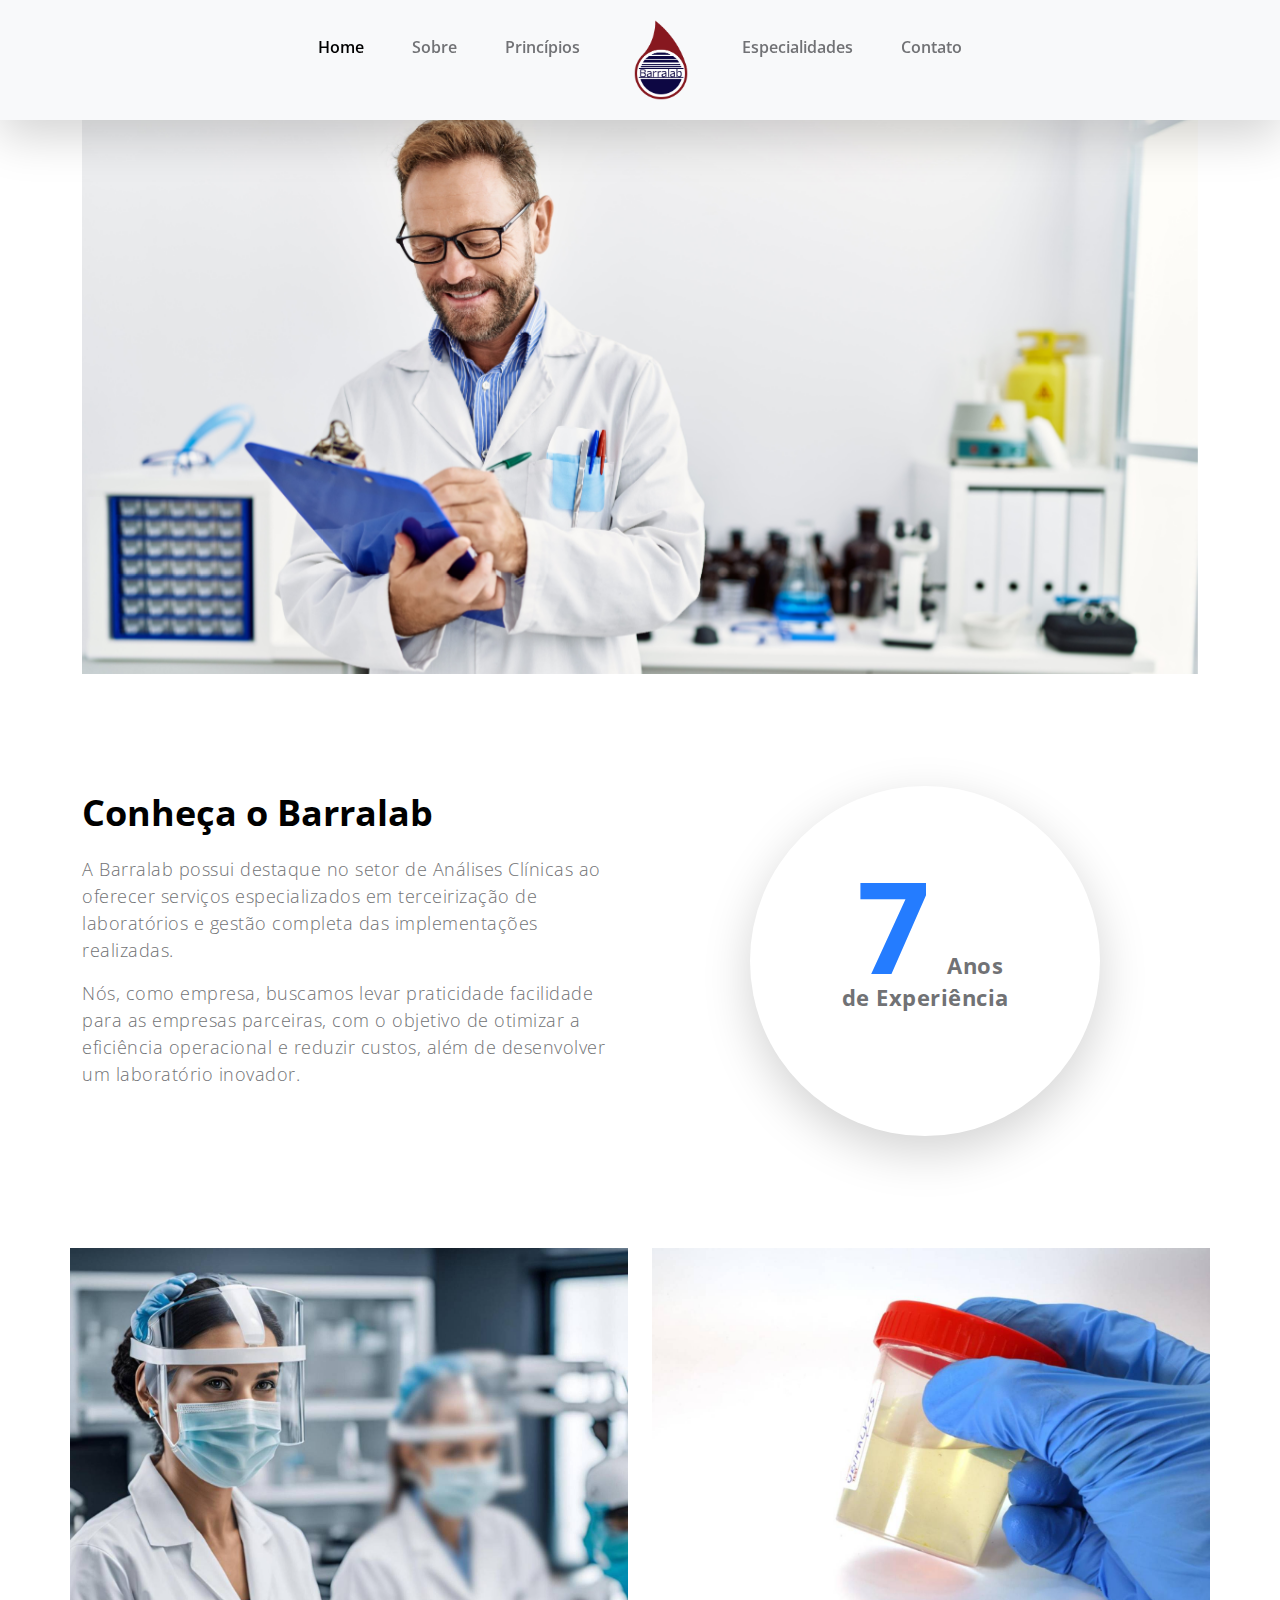
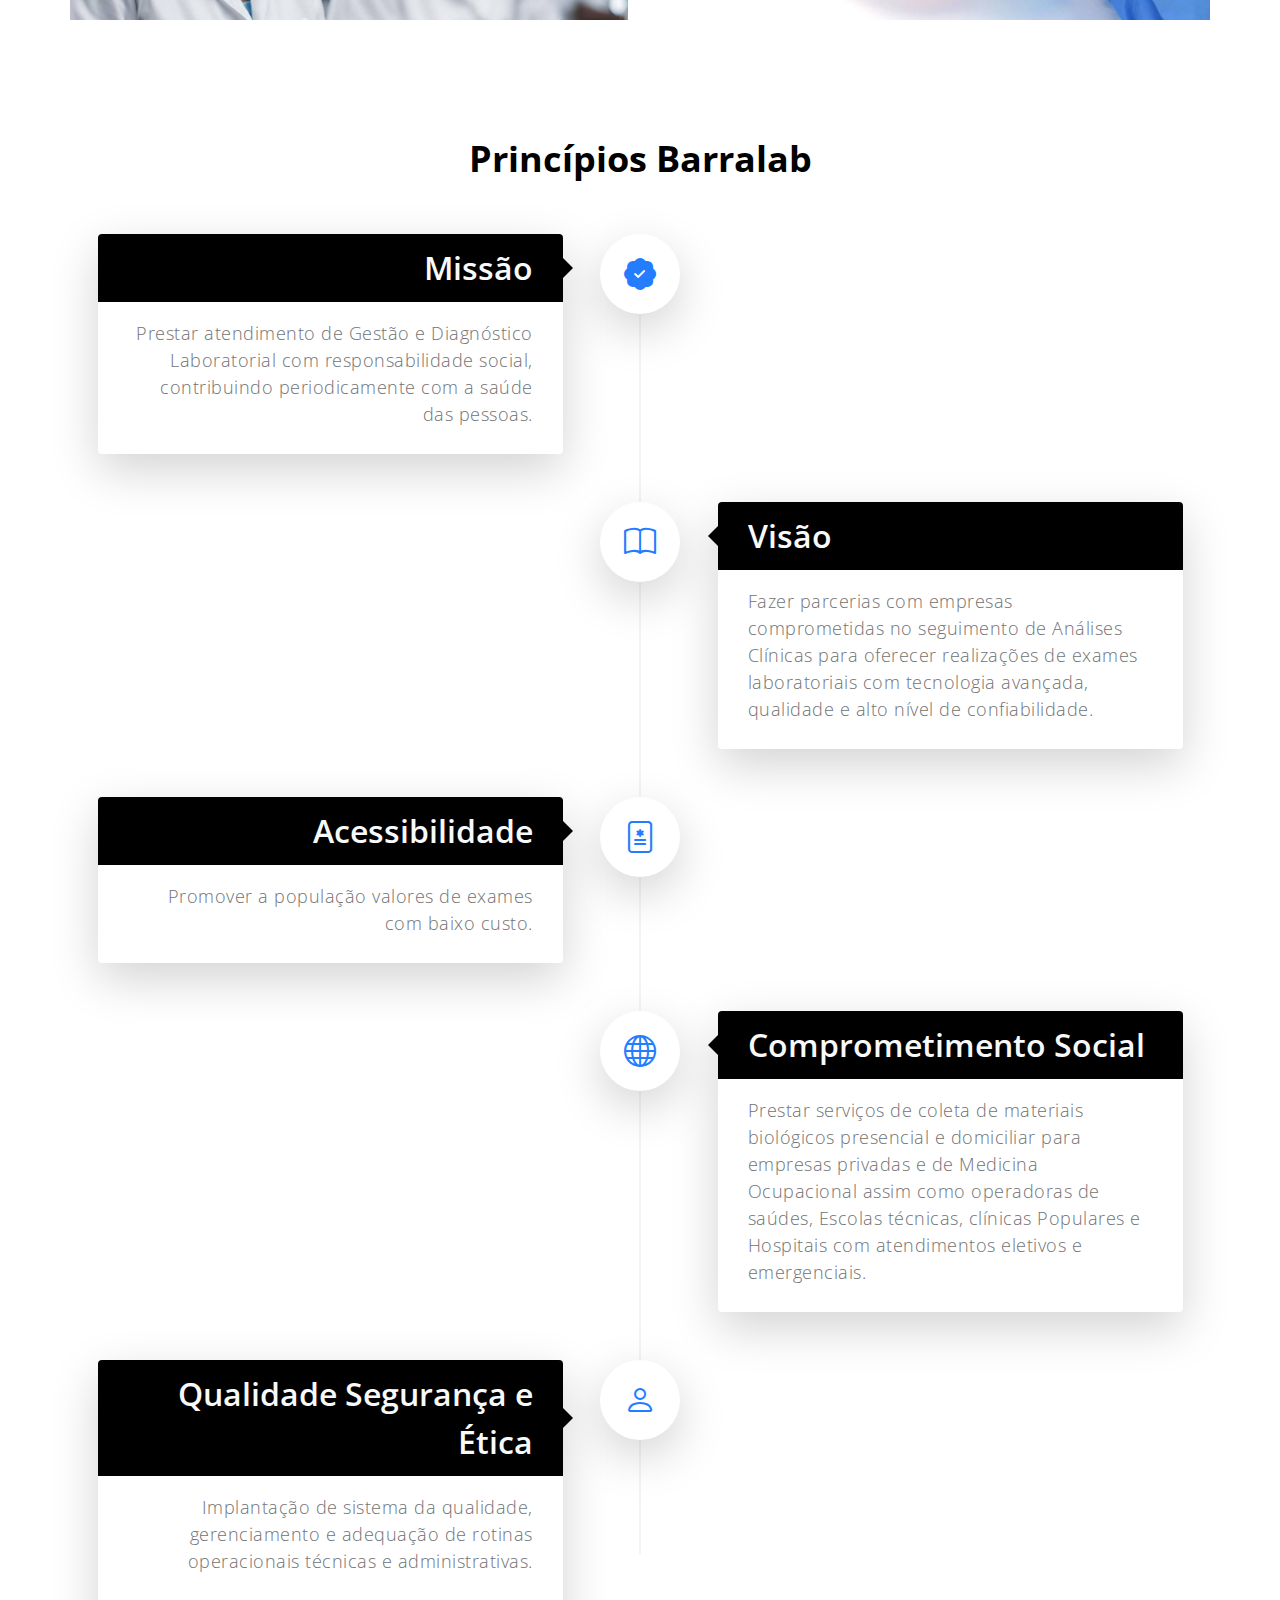
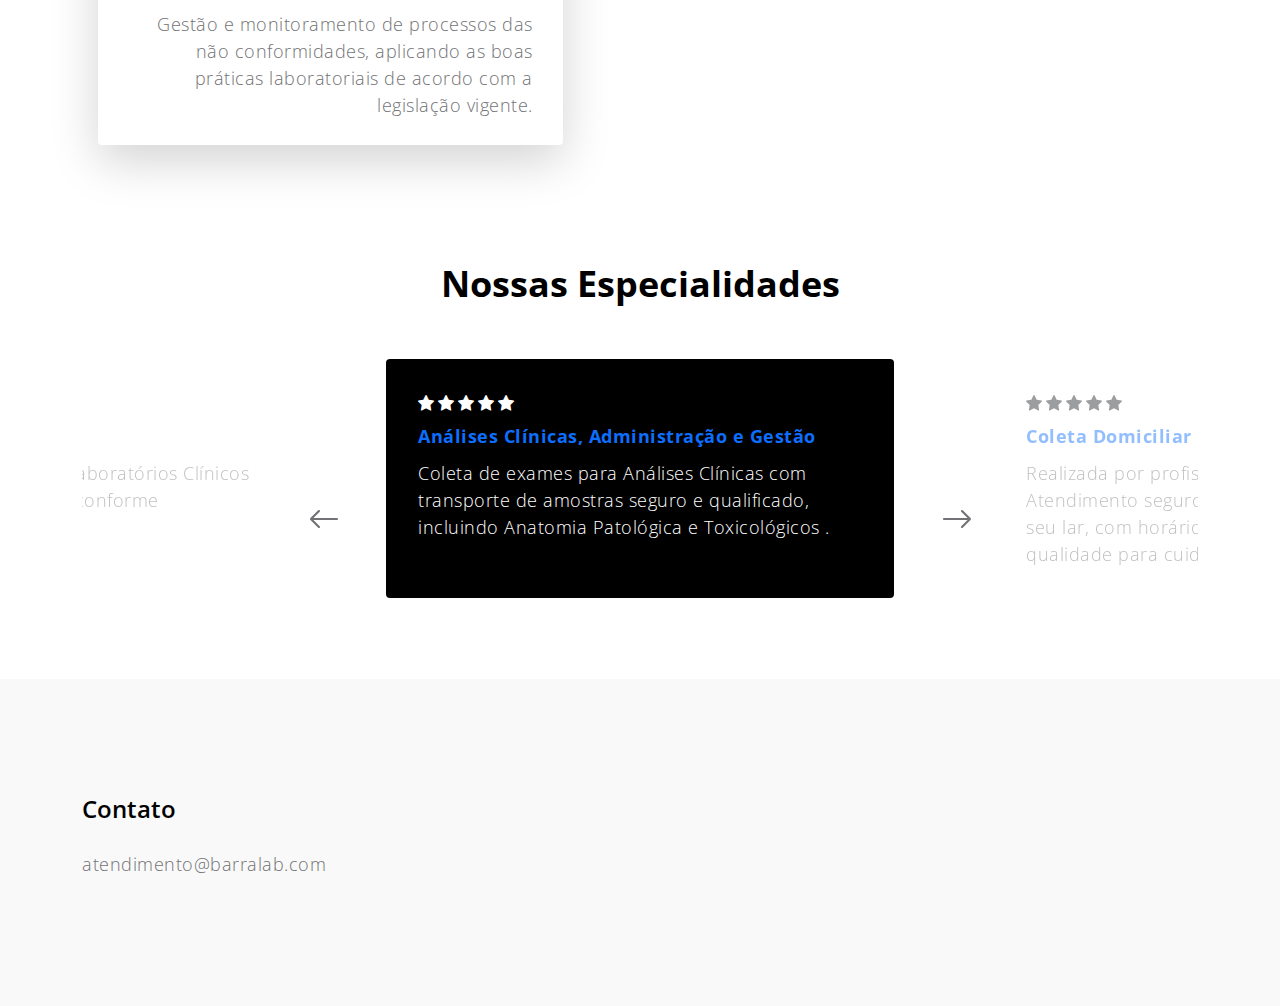
<file: index.html>
<!doctype html>
<html lang="en">
    <head>
        <meta charset="utf-8">
        <meta name="viewport" content="width=device-width, initial-scale=1">
        <meta name="keywords" content="laboratório, análises, clinícas, laboratorio, analises, clinicas, gestao, laboratorial, gestão, barralab, coleta, domiciliar, exames, patológicos, patológico, patologicos, patologico, patologia, toxicológicos, tocicologicos, toxicológico, toxicologico">

        <meta name="description" content="">
        <meta name="Fellipe Santiago" content="">

        <title>Barralab Gestão Laboratorial & Análises Clínicas</title>

        <!-- CSS FILES -->        
        <link rel="preconnect" href="https://fonts.googleapis.com">
        
        <link rel="preconnect" href="https://fonts.gstatic.com" crossorigin>
        
        <link href="https://fonts.googleapis.com/css2?family=Open+Sans:wght@300;400;600;700&display=swap" rel="stylesheet">

        <link href="css/bootstrap.min.css" rel="stylesheet">

        <link href="css/bootstrap-icons.css" rel="stylesheet">

        <link href="css/owl.carousel.min.css" rel="stylesheet">

        <link href="css/owl.theme.default.min.css" rel="stylesheet">

        <link href="css/templatemo-medic-care.css" rel="stylesheet">
<!--

TemplateMo 566 Medic Care

https://templatemo.com/tm-566-medic-care

-->
    </head>
    
    <body id="top">
    
        <main>

            <nav class="navbar navbar-expand-lg bg-light fixed-top shadow-lg">
                <div class="container">
                    <a class="navbar-brand mx-auto d-lg-none" href="index.html">
                        <div class="LogoCentral"><img src="images/gallery/BarralabLogo.png"></div>
                        
                            <!-- 
                            Medic Care
                            <strong class="d-block">Health Specialist</strong>
                            -->
                    </a>

                    <button class="navbar-toggler" type="button" data-bs-toggle="collapse" data-bs-target="#navbarNav" aria-controls="navbarNav" aria-expanded="false" aria-label="Toggle navigation">
                        <span class="navbar-toggler-icon"></span>
                    </button>

                    <div class="collapse navbar-collapse" id="navbarNav">
                        <ul class="navbar-nav mx-auto">
                            <li class="nav-item active">
                                <a class="nav-link" href="#hero">Home</a>
                            </li>

                            <li class="nav-item">
                                <a class="nav-link" href="#about">Sobre</a>
                            </li>

                            <li class="nav-item">
                                <a class="nav-link" href="#timeline">Princípios</a>
                            </li>

                            <a class="navbar-brand d-none d-lg-block" href="index.html">
                                <div class="LogoCentral"><img src="images/gallery/BarralabLogo.png"></div>
                                    <!--
                                    Medic Care
                                    <strong class="d-block">Health Specialist</strong>
                                    -->
                            </a>

                            <li class="nav-item">
                                <a class="nav-link" href="#reviews">Especialidades</a>
                            </li>

                            <!--<li class="nav-item">
                                <a class="nav-link" href="https://www.apluslab.com.br/barraresultados/">Resultados de Exames</a>
                            </li>-->

                            <li class="nav-item">
                                <a class="nav-link" href="#contact">Contato</a>
                            </li>
                        </ul>
                    </div>

                </div>
            </nav>

            <section class="hero" id="hero">
                <div class="container">
                    <div class="row">

                        <div class="col-12">
                            <div id="myCarousel" class="carousel slide carousel-fade" data-bs-ride="carousel">
                                <div class="carousel-inner">
                                    <div class="carousel-item active">
                                        <img src="images/slider/portrait-successful-mid-adult-doctor-with-crossed-arms.jpg" class="img-fluid" alt="">
                                    </div>

                                    <div class="carousel-item">
                                        <img src="images/slider/young-asian-female-dentist-white-coat-posing-clinic-equipment.jpg" class="img-fluid" alt="">
                                    </div>

                                    <div class="carousel-item">
                                        <img src="images/slider/doctor-s-hand-holding-stethoscope-closeup.jpg" class="img-fluid" alt="">
                                    </div>
                                </div>
                            </div>

                            <!--
                            <div class="heroText d-flex flex-column justify-content-center">

                                <h1 class="mt-auto mb-2">
                                    Better
                                    <div class="animated-info">
                                        <span class="animated-item">health</span>
                                        <span class="animated-item">days</span>
                                        <span class="animated-item">lives</span>
                                    </div>
                                </h1>

                                <p class="mb-4">Medic Care is a Bootstrap 5 Template provided by TemplateMo website. Credits go to FreePik and RawPixel for images used in this template.</p>

                                <div class="heroLinks d-flex flex-wrap align-items-center">
                                    <a class="custom-link me-4" href="#about" data-hover="Learn More">Learn More</a>

                                    <p class="contact-phone mb-0"><i class="bi-phone"></i> 010-020-0340</p>
                                </div>
                            </div>
                            -->
                        </div>

                    </div>
                </div>
            </section>

            <section class="section-padding" id="about">
                <div class="container">
                    <div class="row">

                        <div class="col-lg-6 col-md-6 col-12">
                            <h2 class="mb-lg-3 mb-3">Conheça o Barralab</h2>

                            <p>A Barralab possui destaque no setor de Análises Clínicas ao oferecer serviços especializados em terceirização de laboratórios e gestão completa das implementações realizadas.</p>

                            <p>Nós, como empresa, buscamos levar praticidade facilidade para as empresas parceiras, com o objetivo de otimizar a eficiência operacional e reduzir custos, além de desenvolver um laboratório inovador.</p>
                        </div>

                        <div class="col-lg-4 col-md-5 col-12 mx-auto">
                            <div class="featured-circle bg-white shadow-lg d-flex justify-content-center align-items-center">
                                <p class="featured-text"><span class="featured-number">7</span> Anos<br> de Experiência</p>
                            </div>
                        </div>

                    </div>
                </div>
            </section>

            <section class="gallery">
                <div class="container">
                    <div class="row">

                        <div class="col-lg-6 col-6 ps-0">
                            <img src="images/gallery/female-doctor-with-presenting-hand-gesture.jpg" class="img-fluid galleryImage" alt="wear a mask" title="Amostra Laboratorial">
                        </div>

                        <div class="col-lg-6 col-6 pe-0">
                            <img src="images/gallery/medium-shot-man-getting-vaccine.jpg" class="img-fluid galleryImage" alt="get a vaccine" title="Profissionais com EPI de laboratório">
                        </div>

                    </div>
                </div>
            </section>

            <section class="section-padding pb-0" id="timeline">
                <div class="container">
                    <div class="row">

                        <h2 class="text-center mb-lg-5 mb-4">Princípios Barralab</h2>
                        
                        <div class="timeline">
                            <div class="row g-0 justify-content-end justify-content-md-around align-items-start timeline-nodes">
                                <div class="col-9 col-md-5 me-md-4 me-lg-0 order-3 order-md-1 timeline-content bg-white shadow-lg">
                                    <h3 class=" text-light">Missão</h3>

                                    <p>Prestar atendimento de Gestão e Diagnóstico Laboratorial com responsabilidade social, contribuindo periodicamente com a saúde das pessoas.</p>
                                </div>

                                <div class="col-3 col-sm-1 order-2 timeline-icons text-md-center">
                                    <i class="bi-patch-check-fill timeline-icon"></i>
                                </div>

                                <div class="col-9 col-md-5 ps-md-3 ps-lg-0 order-1 order-md-3 py-4 timeline-date">
                                    <time><!--<2021-07-31 Saturday>--></time>
                                </div>
                            </div>

                            <div class="row g-0 justify-content-end justify-content-md-around align-items-start timeline-nodes my-lg-5 my-4">
                                <div class="col-9 col-md-5 ms-md-4 ms-lg-0 order-3 order-md-1 timeline-content bg-white shadow-lg">
                                    <h3 class=" text-light">Visão</h3>

                                    <p>Fazer parcerias com empresas comprometidas no seguimento de Análises Clínicas para oferecer realizações de exames laboratoriais com tecnologia avançada, qualidade e alto nível de confiabilidade.</p>
                                </div>

                                <div class="col-3 col-sm-1 order-2 timeline-icons text-md-center">
                                    <i class="bi-book timeline-icon"></i>
                                </div>

                                <div class="col-9 col-md-5 pe-md-3 pe-lg-0 order-1 order-md-3 py-4 timeline-date">
                                    <time><!--2021-07-15 Thursday--></time>
                                </div>
                            </div>

                            <div class="row g-0 justify-content-end justify-content-md-around align-items-start timeline-nodes">
                                <div class="col-9 col-md-5 me-md-4 me-lg-0 order-3 order-md-1 timeline-content bg-white shadow-lg">
                                    <h3 class=" text-light">Acessibilidade</h3>

                                    <p>Promover a população valores de exames com baixo custo.</p>
                                </div>

                                <div class="col-3 col-sm-1 order-2 timeline-icons text-md-center">
                                    <i class="bi-file-medical timeline-icon"></i>
                                </div>

                                <div class="col-9 col-md-5 ps-md-3 ps-lg-0 order-1 order-md-3 py-4 timeline-date">
                                    <time><!--2021-06-28 Monday--></time>
                                </div>
                            </div>

                            <div class="row g-0 justify-content-end justify-content-md-around align-items-start timeline-nodes my-lg-5 my-4">
                                <div class="col-9 col-md-5 ms-md-4 ms-lg-0 order-3 order-md-1 timeline-content bg-white shadow-lg">
                                    <h3 class=" text-light">Comprometimento Social</h3>

                                    <p>Prestar serviços de coleta de materiais biológicos presencial e domiciliar para empresas privadas e de Medicina Ocupacional assim como operadoras de saúdes, Escolas técnicas, clínicas Populares e Hospitais com atendimentos eletivos e emergenciais.</p>
                                </div>

                                <div class="col-3 col-sm-1 order-2 timeline-icons text-md-center">
                                    <i class="bi-globe timeline-icon"></i>
                                </div>

                                <div class="col-9 col-md-5 pe-md-3 pe-lg-0 order-1 order-md-3 py-4 timeline-date">
                                    <time><!-- 2021-05-30 Sunday--></time>
                                </div>
                            </div>

                            <div class="row g-0 justify-content-end justify-content-md-around align-items-start timeline-nodes">
                                <div class="col-9 col-md-5 me-md-4 me-lg-0 order-3 order-md-1 timeline-content bg-white shadow-lg">
                                    <h3 class=" text-light">Qualidade Segurança e Ética</h3>

                                    <p>Implantação de sistema da qualidade, gerenciamento e adequação de rotinas operacionais técnicas e administrativas.</p>
                                    <p>Gestão e monitoramento de processos das não conformidades, aplicando as boas práticas laboratoriais de acordo com a legislação vigente.</p>
                                </div>

                                <div class="col-3 col-sm-1 order-2 timeline-icons text-md-center">
                                    <i class="bi-person timeline-icon"></i>
                                </div>

                                <div class="col-9 col-md-5 ps-md-3 ps-lg-0 order-1 order-md-3 py-4 timeline-date">
                                    <time><!--2021-05-18 Tuesday--></time>
                                </div>
                            </div>
                        </div>

                    </div>
                </div>
            </section>

            <section class="section-padding pb-0" id="reviews">
                <div class="container">
                    <div class="row">

                        <div class="col-12">
                            <h2 class="text-center mb-lg-5 mb-4">Nossas Especialidades</h2>

                            <div class="owl-carousel reviews-carousel">

                                <figure class="reviews-thumb d-flex flex-wrap align-items-center rounded">
                                    <div class="reviews-stars">
                                        <i class="bi-star-fill"></i>
                                        <i class="bi-star-fill"></i>
                                        <i class="bi-star-fill"></i>
                                        <i class="bi-star-fill"></i>
                                        <i class="bi-star-fill"></i>
                                    </div>

                                    <p class="text-primary d-block mt-2 mb-0 w-100"><strong>Análises Clínicas, Administração e Gestão</strong></p>

                                    <p class="reviews-text w-100">Coleta de exames para Análises Clínicas com transporte de amostras seguro e qualificado, incluindo Anatomia Patológica e Toxicológicos .</p>

                                    <!--<img src="images/reviews/beautiful-woman-face-portrait-brown-background.jpeg" class="img-fluid reviews-image" alt="">

                                     <figcaption class="ms-4">
                                        <strong>Marie</strong>

                                        <span class="text-muted">Patient</span>
                                    </figcaption> -->
                                </figure>

                                <figure class="reviews-thumb d-flex flex-wrap align-items-center rounded">
                                    <div class="reviews-stars">
                                        <i class="bi-star-fill"></i>
                                        <i class="bi-star-fill"></i>
                                        <i class="bi-star-fill"></i>
                                        <i class="bi-star-fill"></i>
                                        <i class="bi-star-fill"></i>
                                    </div>

                                    <p class="text-primary d-block mt-2 mb-0 w-100"><strong>Coleta Domiciliar</strong></p>

                                    <p class="reviews-text w-100">Realizada por profissionais qualificados. Atendimento seguro e eficiente no conforto do seu lar, com horários flexíveis. Praticidade e qualidade para cuidar da sua saúde.</p>

                                    <!-- <img src="images/reviews/senior-man-wearing-white-face-mask-covid-19-campaign-with-design-space.jpeg" class="img-fluid reviews-image" alt="">

                                    <figcaption class="ms-4">
                                        <strong>Ben Walker</strong>

                                        <span class="text-muted">Recovered</span>
                                    </figcaption> -->
                                </figure>

                                <figure class="reviews-thumb d-flex flex-wrap align-items-center rounded">
                                    <div class="reviews-stars">
                                        <i class="bi-star-fill"></i>
                                        <i class="bi-star-fill"></i>
                                        <i class="bi-star-fill"></i>
                                        <i class="bi-star-fill"></i>
                                        <i class="bi-star-fill"></i>
                                    </div>

                                    <p class="text-primary d-block mt-2 mb-0 w-100"><strong>Gestão de qualidade</strong></p>

                                    <p class="reviews-text w-100">Experiênvia em saúde pública e vigilância sanitária, com melhoria contínua e segurança dos serviços. Garantimos conformidade com normas, promovendo práticas eficientes para proteger a saúde da comunidade. Compromisso com qualidade em cada ação.</p>

                                    <!-- <img src="images/reviews/portrait-british-woman.jpeg" class="img-fluid reviews-image" alt="">

                                    <figcaption class="ms-4">
                                        <strong>Laura Zono</strong>

                                        <span class="text-muted">New Patient</span>
                                    </figcaption> -->
                                </figure>

                                <figure class="reviews-thumb d-flex flex-wrap align-items-center rounded">
                                    <div class="reviews-stars">
                                        <i class="bi-star-fill"></i>
                                        <i class="bi-star-fill"></i>
                                        <i class="bi-star-fill"></i>
                                        <i class="bi-star-fill"></i>
                                        <i class="bi-star-fill"></i>
                                    </div>

                                    <p class="text-primary d-block mt-2 mb-0 w-100"><strong>Implantação e adequação</strong></p>

                                    <p class="reviews-text w-100">Implantação e Adequação de laboratórios Clínicos  Hospitalares e Ambulatoriais  , conforme normativas vigentes .</p>

                                   <!-- <img src="images/reviews/woman-wearing-mask-face-closeup-covid-19-green-background.jpeg" class="img-fluid reviews-image" alt="">

                                    <figcaption class="ms-4">
                                        <strong>Rosey</strong>

                                        <span class="text-muted">Almost Recovered</span>
                                    </figcaption> -->
                                </figure>
                               
                            </div>
                        </div>

                    </div>
                </div>
            </section>

            <!-- <section class="section-padding" id="booking">
                <div class="container">
                    <div class="row">
                    
                        <div class="col-lg-8 col-12 mx-auto">
                            <div class="booking-form">
                                
                                <h2 class="text-center mb-lg-3 mb-2">Book an appointment</h2>
                            
                                <form role="form" action="#booking" method="post">
                                    <div class="row">
                                        <div class="col-lg-6 col-12">
                                            <input type="text" name="name" id="name" class="form-control" placeholder="Full name" required>
                                        </div>

                                        <div class="col-lg-6 col-12">
                                            <input type="email" name="email" id="email" pattern="[^ @]*@[^ @]*" class="form-control" placeholder="Email address" required>
                                        </div>

                                        <div class="col-lg-6 col-12">
                                            <input type="telephone" name="phone" id="phone" pattern="[0-9]{3}-[0-9]{3}-[0-9]{4}" class="form-control" placeholder="Phone: 123-456-7890">
                                        </div>

                                        <div class="col-lg-6 col-12">
                                            <input type="date" name="date" id="date" value="" class="form-control">
                                            
                                        </div>

                                        <div class="col-12">
                                            <textarea class="form-control" rows="5" id="message" name="message" placeholder="Additional Message"></textarea>
                                        </div>

                                        <div class="col-lg-3 col-md-4 col-6 mx-auto">
                                            <button type="submit" class="form-control" id="submit-button">Book Now</button>
                                        </div>
                                    </div>
                                </form>

                            </div>
                        </div>

                    </div>
                </div>
            </section>
            -->

        </main>

        <footer class="site-footer section-padding" id="contact">
            <div class="container">
                <div class="row">
                    <!-- 
                    <div class="col-lg-5 me-auto col-12">
                        <h5 class="mb-lg-4 mb-3">Opening Hours</h5>

                        <ul class="list-group list-group-flush">
                            <li class="list-group-item d-flex">
                                Sunday : Closed
                            </li>

                            <li class="list-group-item d-flex">
                                Monday, Tuesday - Firday
                                <span>8:00 AM - 3:30 PM</span>
                            </li>

                            <li class="list-group-item d-flex">
                                Saturday
                                <span>10:30 AM - 5:30 PM</span>
                            </li>
                        </ul>
                    </div>
                    -->

                    <div class="col-lg-2 col-md-6 col-12 my-4 my-lg-0">
                        <h5 class="mb-lg-4 mb-3">Contato</h5>

                        <p><a href="mailto:hello@company.co">atendimento@barralab.com</a><p>

                        <!-- <p>123 Digital Art Street, San Diego, CA 92123</p> -->
                    </div>
                    
                    <!--
                    <div class="col-lg-3 col-md-6 col-12 ms-auto">
                        <h5 class="mb-lg-4 mb-2">Socials</h5>

                        <ul class="social-icon">
                            <li><a href="#" class="social-icon-link bi-facebook"></a></li>

                            <li><a href="#" class="social-icon-link bi-twitter"></a></li>

                            <li><a href="#" class="social-icon-link bi-instagram"></a></li>

                            <li><a href="#" class="social-icon-link bi-youtube"></a></li>
                        </ul>

                        <div>
                            <p class="copyright-text">Copyright © Medic Care 2021 
                            <br><br>Design: <a href="https://templatemo.com" target="_parent">TemplateMo</a></p>
                            <p class="copyright-text">Distributed By: <a href="https://themewagon.com" target="_parent">Themewagon</a></p>
                        </div>
                    </div>
                    -->
                   

                </div>
            </section>
        </footer>

        <!-- JAVASCRIPT FILES -->
        <script src="js/jquery.min.js"></script>
        <script src="js/bootstrap.bundle.min.js"></script>
        <script src="js/owl.carousel.min.js"></script>
        <script src="js/scrollspy.min.js"></script>
        <script src="js/custom.js"></script>
<!--

TemplateMo 566 Medic Care

https://templatemo.com/tm-566-medic-care

-->
    </body>
</html>
</file>
<file: css/templatemo-medic-care.css>
/*

TemplateMo 566 Medic Care

https://templatemo.com/tm-566-medic-care

*/

/*---------------------------------------
  CUSTOM PROPERTIES ( VARIABLES )             
-----------------------------------------*/
:root {
  --white-color:                  #FFFFFF;
  --primary-color:                #247cFF;
  --section-bg-color:             #F9F9F9;
  --dark-color:                   #000000;
  --title-color:                  #565758;
  --p-color:                      #717275;
  --border-color:                 #eaeaea;

  --body-font-family:             'Open Sans', sans-serif;

  --h1-font-size:                 48px;
  --h2-font-size:                 36px;
  --h3-font-size:                 32px;
  --h4-font-size:                 28px;
  --h5-font-size:                 24px;
  --h6-font-size:                 22px;
  --p-font-size:                  18px;
  --menu-font-size:               16px;

  --font-weight-light:            300;
  --font-weight-normal:           400;
  --font-weight-semibold:         600;
  --font-weight-bold:             700;
}

body {
    background: var(--white-color);
    font-family: var(--body-font-family);    
    position: relative;
    padding-top: 94px;
}

/*---------------------------------------
  TYPOGRAPHY               
-----------------------------------------*/

h2,
h3,
h4,
h5,
h6 {
  color: var(--dark-color);
  line-height: inherit;
}

h1,
h2,
h3,
h4,
h5,
h6 {
  font-weight: var(--font-weight-semibold);
}

h1,
h2 {
  font-weight: var(--font-weight-bold);
}

h1 {
  font-size: var(--h1-font-size);
  line-height: normal;
}

h2 {
  font-size: var(--h2-font-size);
}

h3 {
  font-size: var(--h3-font-size);
}

h4 {
  font-size: var(--h4-font-size);
}

h5 {
  font-size: var(--h5-font-size);
}

h6 {
  font-size: var(--h6-font-size);
}

p {
  color: var(--p-color);
  font-size: var(--p-font-size);
  font-weight: var(--font-weight-light);
  letter-spacing: 0.5px;
}

a, 
button {
  touch-action: manipulation;
  transition: all 0.3s;
}

a {
  color: var(--p-color);
  text-decoration: none;
}

a:hover {
  color: var(--primary-color);
}

.section-padding {
  padding-top: 7rem;
  padding-bottom: 7rem;
}

/*---------------------------------------
  CUSTOM LINK               
-----------------------------------------*/
.custom-link {
  display: inline-block;
  text-decoration: none;
  border: 1px solid var(--border-color);
  color: var(--primary-color);
  pointer-events: auto;
  font-weight: var(--font-weight-semibold);
  line-height: 40px;
  position: relative;
  padding: 0 30px;
  box-sizing: border-box;
  margin: 0;
  -webkit-user-select: none;
     -moz-user-select: none;
      -ms-user-select: none;
          user-select: none;
  overflow: hidden;
  border-radius: 0;
  text-transform: uppercase;
}

.custom-link::before {
  content: attr(data-hover);
  background-color: var(--border-color);
  color: var(--primary-color);
  position: absolute;
  top: 100%;
  bottom: 0;
  left: 0;
  transition: all 300ms cubic-bezier(0.19, 1, 0.56, 1);
  right: 0;
  text-align: center;
}

.custom-link:hover::before {
  top: 0;
}

b,
strong {
  font-weight: var(--font-weight-bold);
}

/*---------------------------------------
  LIST GROUP               
-----------------------------------------*/
.list-group-item {
  background-color: transparent;
  color: var(--p-color);
  font-size: var(--p-font-size);
  padding: 1rem 0;
}

.list-group-item:first-child {
  padding-top: 0;
}

.list-group-item span {
  font-weight: var(--font-weight-semibold);
  margin-left: auto;
}

/*---------------------------------------
  ANIMATED TEXT              
-----------------------------------------*/
.animated {
  position: relative;
}

.animated-info {
  display: inline-block;
  vertical-align: top;
  min-width: 250px;
  position: relative;
}

.animated-item {
  color: var(--primary-color);
}

.animated-item {
  display: block;
  opacity: 0;
  overflow: hidden;
  position: absolute;
  top: 0;
  right: 0;
  left: 0;
  animation: BottomTotop 6s linear infinite 0s;
}

.animated-item:nth-child(2n+2) {
  animation-delay: 2s;
}

.animated-item:nth-child(3n+3) {
  animation-delay: 4s;
}

@keyframes BottomTotop {
  0% {
    opacity: 0;
  }
  5% {
    opacity: 0;
    transform: translateY(5px);
  }
  10% {
    opacity: 1;
    transform: translateY(0px);
  }
  25% {
    opacity: 1;
    transform: translateY(0px);
  }
  30% {
    opacity: 0;
    transform: translateY(5px);
  }
  80% {
    opacity: 0;
  }
  100% {
    opacity: 0;
  }
}

/*---------------------------------------
  HERO              
-----------------------------------------*/
.hero {  
  padding-top: 0rem;
}

.hero .container {
  position: relative;
  overflow: hidden;
  height: 580px;
}

.heroText {
  background: var(--white-color);
  position: absolute;
  z-index: 2;
  bottom: 0;
  right: 0;
  padding: 1.5rem 2.5rem;
  width: 50%;
}

.contact-phone {
  font-weight: var(--font-weight-semibold);
}

/*---------------------------------------
  FEATURED              
-----------------------------------------*/
.featured-circle {
  border-radius: 100%;
  width: 350px;
  height: 350px;
  margin: 0 auto;
  padding: 0 20px;
}

.featured-text {
  font-size: var(--h6-font-size);
  line-height: 2rem;
  font-weight: var(--font-weight-bold);
  text-align: center;
  margin-bottom: 0;
}

.featured-number {
  color: var(--primary-color);
  font-size: 8rem;
  margin: 0 10px;
}

/*---------------------------------------
  NAVIGATION              
-----------------------------------------*/
.navbar {
  padding-top: 20px;
  padding-bottom: 20px;
}

.navbar-brand {
  color: var(--primary-color);
  font-size: var(--h5-font-size);
  font-weight: var(--font-weight-bold);
  margin: 0 30px;
  padding: 0;
  text-align: center;
}

.navbar-brand strong {
  color: var(--p-color);
  font-size: 12px;
  position: relative;
  bottom: 5px;
}

.navbar-expand-lg .navbar-nav .nav-link {
  padding-right: 1.5rem;
  padding-left: 1.5rem;
}

.navbar-nav .nav-link {
  color: var(--p-color);
  font-weight: var(--font-weight-semibold);
  font-size: var(--menu-font-size);
  padding-top: 15px;
  padding-bottom: 15px;
}

.navbar-nav .nav-item.active .nav-link, 
.nav-link:focus, 
.nav-link:hover {
  color: var(--dark-color);
}

.nav-link:focus {
  color: var(--p-color);
}

.navbar-toggler {
  border: 0;
  padding: 0;
  cursor: pointer;
  margin: 0;
  width: 30px;
  height: 35px;
  outline: none;
}

.navbar-toggler:focus {
  outline: none;
  box-shadow: none;
}

.navbar-toggler[aria-expanded="true"] .navbar-toggler-icon {
  background: transparent;
}

.navbar-toggler[aria-expanded="true"] .navbar-toggler-icon:before,
.navbar-toggler[aria-expanded="true"] .navbar-toggler-icon:after {
  transition: top 300ms 50ms ease, -webkit-transform 300ms 350ms ease;
  transition: top 300ms 50ms ease, transform 300ms 350ms ease;
  transition: top 300ms 50ms ease, transform 300ms 350ms ease, -webkit-transform 300ms 350ms ease;
  top: 0;
}

.navbar-toggler[aria-expanded="true"] .navbar-toggler-icon:before {
  transform: rotate(45deg);
}

.navbar-toggler[aria-expanded="true"] .navbar-toggler-icon:after {
  transform: rotate(-45deg);
}

.navbar-toggler .navbar-toggler-icon {
  background: var(--dark-color);
  transition: background 10ms 300ms ease;
  display: block;
  width: 30px;
  height: 2px;
  position: relative;
}

.navbar-toggler .navbar-toggler-icon:before,
.navbar-toggler .navbar-toggler-icon:after {
  transition: top 300ms 350ms ease, -webkit-transform 300ms 50ms ease;
  transition: top 300ms 350ms ease, transform 300ms 50ms ease;
  transition: top 300ms 350ms ease, transform 300ms 50ms ease, -webkit-transform 300ms 50ms ease;
  position: absolute;
  right: 0;
  left: 0;
  background: var(--dark-color);
  width: 30px;
  height: 2px;
  content: '';
}

.navbar-toggler .navbar-toggler-icon:before {
  top: -8px;
}

.navbar-toggler .navbar-toggler-icon:after {
  top: 8px;
}

/*---------------------------------------
  TIMELINE               
-----------------------------------------*/
.timeline,
.timeline-nodes {
  position: relative;
}

.timeline-nodes:nth-child(even) {
  flex-direction: row-reverse;
}

.timeline h3, 
.timeline p {
  padding: 10px 30px;
} 

.timeline h3 {
  background: var(--dark-color);
}

.timeline::before {
  content: "";
  display: block;
  position: absolute;
  top: 37px;
  left: 50%;
  width: 0;
  border-left: 1px solid var(--border-color);
  height: 85%;
  z-index: 1;
  transform: translateX(-50%);
}

.timeline-content {
  position: relative;
  border-radius: 0 0 0.25rem 0.25rem;
  padding: 0;
}

.timeline-nodes:nth-child(odd) h3,
.timeline-nodes:nth-child(odd) p {
  text-align: right;
}

.timeline-nodes:nth-child(odd) .timeline-date {
  text-align: left;
}
 
.timeline-nodes:nth-child(even) .timeline-date {
  text-align: right;
}

.timeline-nodes:nth-child(odd) h3::after {
  content: "";
  position: absolute;
  top: 50%;
  left: 100%;
  transform: translate(0, -50%);
  width: 0;
  border-left: 10px solid var(--dark-color);
  border-top: 10px solid transparent;
  border-bottom: 10px solid transparent;
}

.timeline-nodes h3 {
  position: relative;
  border-radius: 0.25rem 0.25rem 0 0;
}

.timeline-nodes:nth-child(even) h3::after {
  content: "";
  position: absolute;
  top: 50%;
  right: 100%;
  transform: translate(0, -50%);
  width: 0;
  border-right: 10px solid var(--dark-color);
  border-top: 10px solid transparent;
  border-bottom: 10px solid transparent;
}

.timeline-icons {
  position: relative;
  z-index: 100;
}

.timeline-icons::before {
  content: "";
  width: 80px;
  height: 80px;
  border-radius: 50%;
  display: block;
  position: absolute;
  top: 0;
  left: 50%;
  transform: translate(-50%,0);
  background: var(--white-color);
  box-shadow: 0 1rem 3rem rgba(0,0,0,.175);
  z-index: 1;
}

.timeline-icon {
  position: relative;
  z-index: 100;
  font-size: var(--h3-font-size);
  color: var(--primary-color);
  display: block;
  text-align: center;
  line-height: 80px;
}

@media (max-width: 767px) {
  .timeline-nodes:nth-child(odd) h3,
  .timeline-nodes:nth-child(odd) p {
    text-align: left;
  }

  .timeline-nodes:nth-child(even) {
    flex-direction: row;
  }

  .timeline::before {
    content: "";
    display: block;
    position: absolute;
    top: 60px;
    left: 33px;
    width: 0;
    height: 90%;
    z-index: 1;
    transform: translateX(-50%);
  }

  .timeline-icons {
    position: absolute;
    left: 0%;
    top: 60px;
  }

  .timeline-nodes:nth-child(odd) h3::after {
    left: auto;
    right: 100%;
    border-left: 0;
    border-right: 10px solid var(--dark-color);
    border-top: 10px solid transparent;
    border-bottom: 10px solid transparent;
  }

  .timeline-nodes:nth-child(even) h3::after {
    right: 100%;
    width: 0;
    border-right: 10px solid var(--dark-color);
    border-top: 10px solid transparent;
    border-bottom: 10px solid transparent;
  }

  .timeline-nodes:nth-child(even) .timeline-date {
    text-align: left;
  }

  .timeline-icons::before {
    width: 75px;
    height: 75px;
  }

  .timeline-icon {
    line-height: 75px;
  }
}

@media (max-width: 575px) {
  .timeline::before {
    content: "";
    display: block;
    top: 60px;
    left: 57px;
    height: 87%;
  }

  .timeline-icons {
    position: absolute;
    left: -10px;
  }

  .timeline-icons::before {
    width: 70px;
    height: 70px;
  }

  .timeline-icon {
    line-height: 70px;
  }
}

/*---------------------------------------
  REVIEWS               
-----------------------------------------*/
.reviews-thumb {
  margin-bottom: 0;
  padding: 32px;
}

.reviews-text {
  margin-top: 10px;
  margin-bottom: 25px;
}

.reviews-image {
  border-radius: 100px;
  width: 70px !important;
  height: 70px !important;
}

.reviews-carousel .owl-item {
  opacity: 0.45;
}

.reviews-carousel .owl-item.active.center {
  opacity: 1;
}

.reviews-carousel .owl-item.active.center .reviews-thumb {
  background: var(--dark-color);
}

.reviews-carousel .owl-item.active.center .reviews-thumb,
.reviews-carousel .owl-item.active.center .reviews-text {
  color: var(--white-color);
}

.reviews-carousel .owl-nav {
  display: flex;
  justify-content: space-between;
  margin: auto;
  text-align: center;
  position: absolute;
  top: 50%;
  left: 50%;
  transform: translate(-50%, -50%);
}

.reviews-carousel .owl-nav span {
  width: 35px;
  height: 35px;
  line-height: 35px;
  display: block;
}

.reviews-carousel .owl-nav .owl-prev {
  position: relative;
  left: -80px;
}

.reviews-carousel .owl-nav .owl-next {
  position: relative;
  right: -80px;
}

.reviews-carousel .owl-prev span,
.reviews-carousel .owl-next span {
  color: transparent;
}

.reviews-carousel .owl-prev span::before,
.reviews-carousel .owl-next span::before {
  font-family: bootstrap-icons;
  display: block;
  font-size: var(--h3-font-size);
  color: var(--p-color);
  width: 35px;
  height: 35px;
}

.reviews-carousel .owl-prev span::before {
  content: "\f12f";
}

.reviews-carousel .owl-next span::before {
  content: "\f138";
}

/*---------------------------------------
  BOOKING FORM            
-----------------------------------------*/

.booking-form .form-control {
  background: transparent;
  border-radius: 0;
  border: 0;
  border-bottom: 1px solid var(--border-color);
  color: #6c757d;
  font-weight: var(--font-weight-normal);
  padding-top: 12px;
  padding-bottom: 12px;
  margin-top: 15px;
  transition: all 0.3s;
}

.booking-form #submit-button {
  background: var(--dark-color);
  border-bottom: 0;
  font-weight: var(--font-weight-semibold);
  color: var(--white-color);
  text-transform: uppercase;
  margin-top: 35px;
}

.booking-form #submit-button:hover {
  background: var(--primary-color);
}

/*---------------------------------------
  FOOTER              
-----------------------------------------*/
.site-footer {
  background: var(--section-bg-color);
}

.copyright-text {
  font-size: var(--menu-font-size);
}

/*---------------------------------------
  SOCIAL ICON               
-----------------------------------------*/
.social-icon {
  margin: 0;
  padding: 0;
}

.social-icon li {
  list-style: none;
  display: inline-block;
  vertical-align: top;
  transition: all 0.3s;
}

.social-icon:hover li:not(:hover) {
  opacity: 0.65;
}

.social-icon-link {
  font-size: var(--p-font-size);
  display: inline-block;
  vertical-align: top;
  margin-top: 4px;
  margin-bottom: 4px;
  margin-right: 15px;
}

.social-icon-link:hover {
  color: var(--primary-color);
}

/*---------------------------------------
  RESPONSIVE STYLES               
-----------------------------------------*/
@media screen and (min-width: 1600px) {
  .hero .container {
    height: 740px;
  }
}

@media screen and (max-width: 991px) {
  body {
    padding-top: 74px;
  }

  h1 {
    font-size: 38px;
  }

  h2 {
    font-size: 32px;
  }

  h3 {
    font-size: 26px;
  }

  h4 {
    font-size: 24px;
  }

  h5 {
    font-size: 20px;
  }

  h6 {
    font-size: 18px;
  }

  .section-padding {
    padding-top: 5rem;
    padding-bottom: 5rem;
  }

  .navbar {
    padding-top: 10px;
    padding-bottom: 10px;
  }

  .navbar-nav .nav-link {
    padding-top: 5px;
    padding-bottom: 10px;
  }

  .hero .container {
    height: inherit;
  }

  .heroText {
    position: relative;
    bottom: 100px;
    left: 0;
    width: auto;
    margin-bottom: -100px;
    padding: 2rem;
  }

  .featured-circle {
    width: 320px;
    height: 320px;
  }
}

@media screen and (max-width: 767px) {
  .heroText {
    padding: 1.5rem;
  }

  .animated-info {
    min-width: 125px;
  }

  .featured-circle {
    margin-top: 20px;
  }

  .reviews-carousel .owl-nav {
    position: relative;
    width: auto !important;
    transform: inherit;
    top: 0;
    bottom: 0;
    left: 0;
    max-width: 100px;
    margin: 20px auto;
  }

  .reviews-carousel .owl-nav .owl-prev,
  .reviews-carousel .owl-nav .owl-next {
    right: 0;
    left: 0;
  }
}

@media screen and (max-width: 480px) {
  .heroText {
    padding: 1rem;
  }

  .heroLinks .custom-link {
    font-size: 12px;
    line-height: 30px;
    margin-right: 12px !important;
    padding: 0 25px;
  }

  .contact-phone {
    font-size: 12px;
  }
}

@media screen and (max-width: 360px) {
  .featured-number {
    font-size: 5rem;
  }

  .featured-circle {
    width: 235px;
    height: 235px;
  }

  .reviews-image {
    width: 55px !important;
    height: 55px !important;
  }

  .reviews-thumb figcaption {
    font-size: var(--menu-font-size);
  }

  .timeline::before {
    left: 42px;
  }
}
</file>
